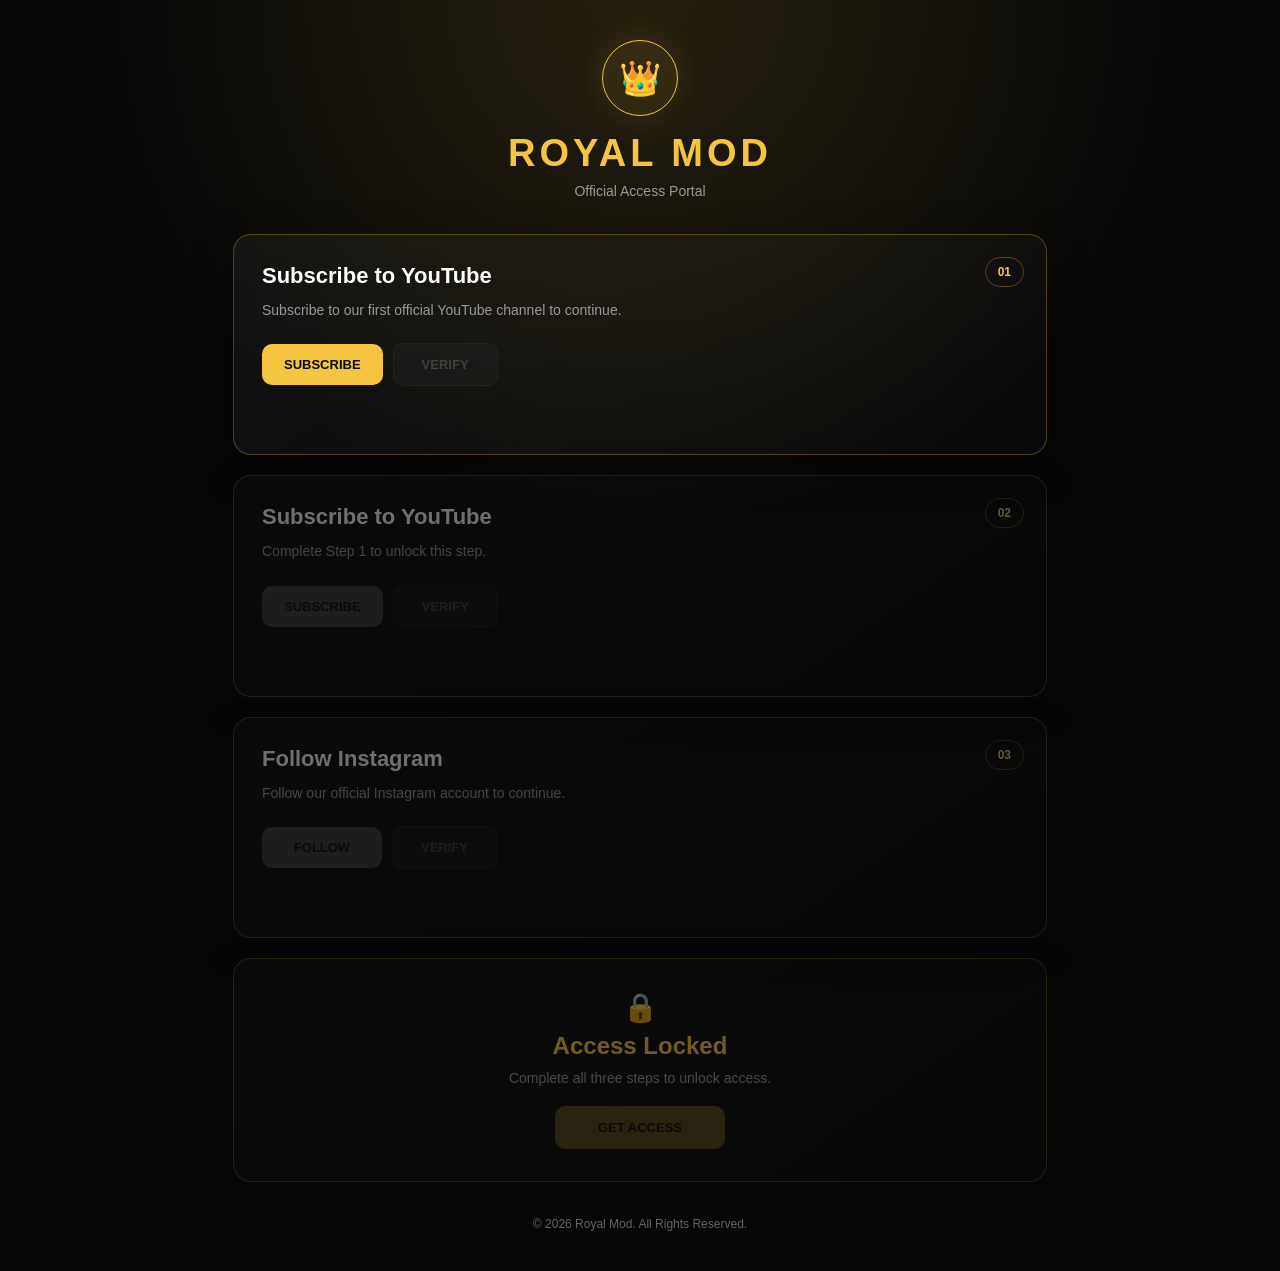
<file: index.html>
<!DOCTYPE html>
<html lang="en">

<head>

    <meta charset="UTF-8">

    <meta name="viewport"
          content="width=device-width, initial-scale=1.0">

    <title>Royal Mod | Official Access</title>

    <meta name="description"
          content="Royal Mod Official Access Portal">

    <link rel="stylesheet" href="./style.css">

</head>


<body>

<div class="container">


    <!-- ================= HEADER ================= -->

    <header>

        <div class="logo">
            👑
        </div>

        <h1>ROYAL MOD</h1>

        <p>Official Access Portal</p>

    </header>



    <!-- ================= STEP 1 ================= -->

    <section class="card active" id="step1">

        <span class="step-number">01</span>

        <h2>Subscribe to YouTube</h2>

        <p>
            Subscribe to our first official YouTube channel
            to continue.
        </p>


        <div class="buttons">

            <a
                id="subscribe1"
                class="action-btn"
                href="https://www.youtube.com/@Royal_mod-89"
                target="_blank"
                rel="noopener noreferrer"
                onclick="subscribeClicked(1)"
            >
                SUBSCRIBE
            </a>


            <button
                id="verify1"
                class="verify-btn"
                disabled
                onclick="verifyStep(1)"
            >
                VERIFY
            </button>

        </div>


        <div
            id="timer1"
            class="timer"
        ></div>

    </section>



    <!-- ================= STEP 2 ================= -->

    <section class="card locked"
             id="step2">

        <span class="step-number">02</span>

        <h2>Subscribe to YouTube</h2>

        <p>
            Complete Step 1 to unlock this step.
        </p>


        <div class="buttons">

            <a
                id="subscribe2"
                class="action-btn disabled"
                href="https://www.youtube.com/@Royalmod.2"
                target="_blank"
                rel="noopener noreferrer"
                onclick="subscribeClicked(2)"
            >
                SUBSCRIBE
            </a>


            <button
                id="verify2"
                class="verify-btn"
                disabled
                onclick="verifyStep(2)"
            >
                VERIFY
            </button>

        </div>


        <div
            id="timer2"
            class="timer"
        ></div>

    </section>



    <!-- ================= STEP 3 ================= -->

    <section class="card locked"
             id="step3">

        <span class="step-number">03</span>

        <h2>Follow Instagram</h2>

        <p>
            Follow our official Instagram account
            to continue.
        </p>


        <div class="buttons">

            <a
                id="follow3"
                class="action-btn disabled"
                href="https://www.instagram.com/royalmod_89"
                target="_blank"
                rel="noopener noreferrer"
                onclick="followClicked()"
            >
                FOLLOW
            </a>


            <button
                id="verify3"
                class="verify-btn"
                disabled
                onclick="verifyStep(3)"
            >
                VERIFY
            </button>

        </div>


        <div
            id="timer3"
            class="timer"
        ></div>

    </section>



    <!-- ================= ACCESS ================= -->

    <section
        class="access-box locked"
        id="accessBox"
    >

        <div class="lock-icon">
            🔒
        </div>

        <h2>Access Locked</h2>

        <p>
            Complete all three steps to unlock access.
        </p>


        <button
            id="accessBtn"
            disabled
            onclick="getAccess()"
        >
            GET ACCESS
        </button>

    </section>



    <!-- ================= FOOTER ================= -->

    <footer>

        <p>
            © 2026 Royal Mod. All Rights Reserved.
        </p>

    </footer>


</div>


<script src="./script.js"></script>

</body>

</html>
</file>
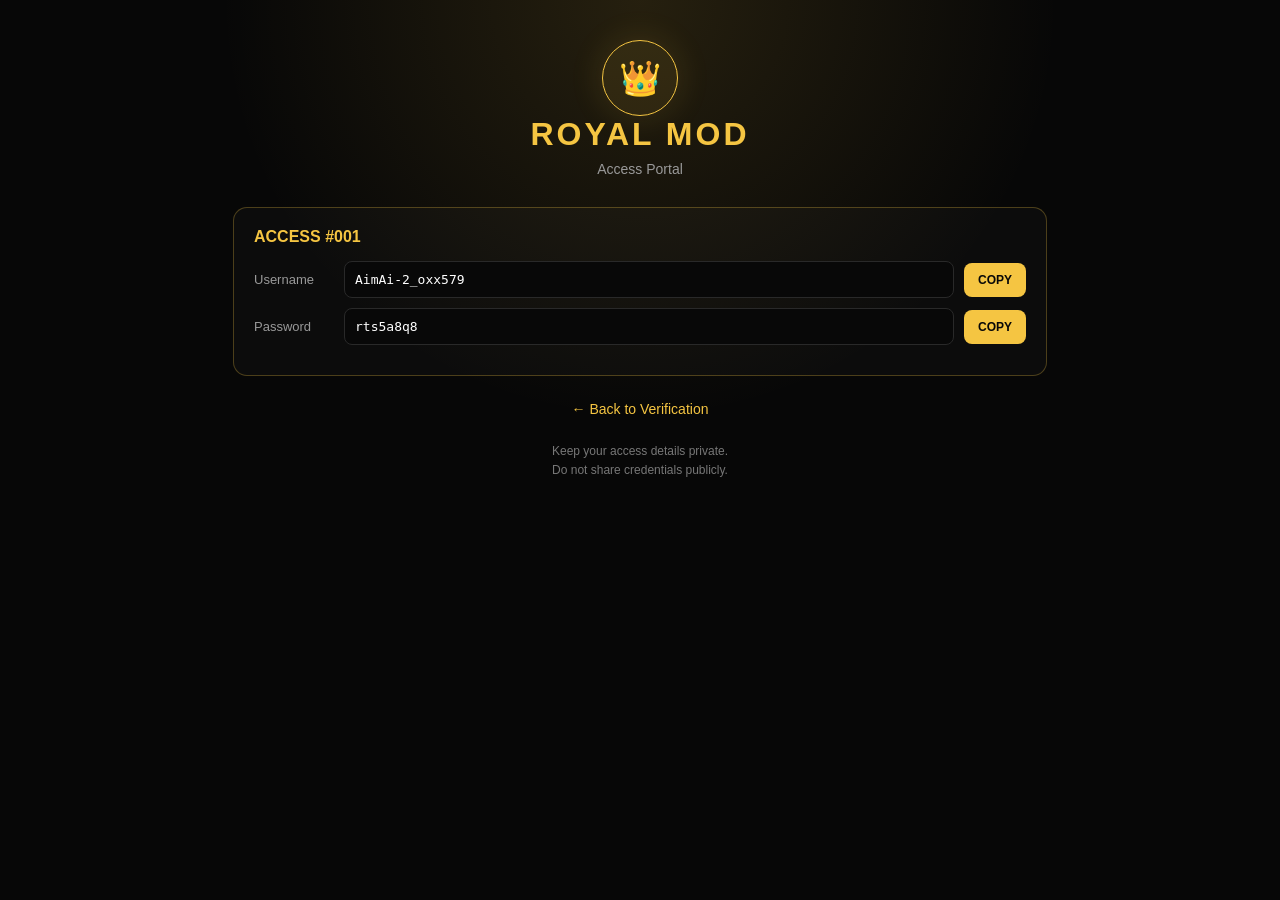
<file: access.html>
<!DOCTYPE html>
<html lang="en">
<head>
    <meta charset="UTF-8">
    <meta name="viewport" content="width=device-width, initial-scale=1.0">

    <title>Royal Mod | Access</title>

    <link rel="stylesheet" href="style.css">

    <style>
        .access-header {
            text-align: center;
            margin-bottom: 30px;
        }

        .access-header h1 {
            color: var(--gold);
            letter-spacing: 3px;
            margin-bottom: 8px;
        }

        .access-header p {
            color: var(--muted);
            font-size: 14px;
        }

        .account {
            background: rgba(255,255,255,0.025);
            border: 1px solid var(--border);
            border-radius: 14px;
            padding: 20px;
            margin-bottom: 15px;
        }

        .account-title {
            color: var(--gold);
            font-weight: bold;
            margin-bottom: 15px;
        }

        .credential {
            display: flex;
            align-items: center;
            gap: 10px;
            margin: 10px 0;
        }

        .credential-label {
            width: 80px;
            color: #999;
            font-size: 13px;
        }

        .credential-value {
            flex: 1;
            background: #080808;
            border: 1px solid #292929;
            border-radius: 8px;
            padding: 10px;
            color: white;
            font-family: monospace;
            overflow: hidden;
            word-break: break-all;
        }

        .copy-btn {
            background: var(--gold);
            color: #080808;
            border: none;
            border-radius: 8px;
            padding: 10px 14px;
            font-size: 12px;
            font-weight: bold;
            cursor: pointer;
        }

        .copy-btn:hover {
            background: var(--gold-light);
        }

        .back-btn {
            display: block;
            width: fit-content;
            margin: 25px auto 0;
            color: var(--gold);
            text-decoration: none;
            font-size: 14px;
        }

        .warning {
            text-align: center;
            color: #777;
            font-size: 12px;
            margin-top: 25px;
            line-height: 1.6;
        }
    </style>
</head>

<body>

<div class="container">

    <div class="access-header">

        <div class="logo">👑</div>

        <h1>ROYAL MOD</h1>

        <p>Access Portal</p>

    </div>


    <!-- ACCESS #001 -->

    <div class="account">

        <div class="account-title">
            ACCESS #001
        </div>

        <div class="credential">

            <div class="credential-label">
                Username
            </div>

            <div class="credential-value" id="user1">
                AimAi-2_oxx579
            </div>

            <button
                class="copy-btn"
                onclick="copyText('user1', this)"
            >
                COPY
            </button>

        </div>


        <div class="credential">

            <div class="credential-label">
                Password
            </div>

            <div class="credential-value" id="pass1">
                rts5a8q8
            </div>

            <button
                class="copy-btn"
                onclick="copyText('pass1', this)"
            >
                COPY
            </button>

        </div>

    </div>


    <a href="index.html" class="back-btn">
        ← Back to Verification
    </a>


    <div class="warning">
        Keep your access details private.<br>
        Do not share credentials publicly.
    </div>

</div>


<script>

function copyText(id, button) {

    const text = document.getElementById(id).innerText.trim();

    navigator.clipboard.writeText(text).then(() => {

        const oldText = button.innerText;

        button.innerText = "COPIED ✓";

        setTimeout(() => {
            button.innerText = oldText;
        }, 1500);

    });

}

</script>

</body>
</html>
</file>
<file: style.css>
/* =========================================
   ROYAL MOD
   MAIN STYLESHEET
========================================= */


* {
    margin: 0;
    padding: 0;
    box-sizing: border-box;
}


:root {

    --gold: #f5c542;

    --gold-light: #ffe27a;

    --background: #070707;

    --card: #111111;

    --border: rgba(245, 197, 66, 0.28);

    --text: #ffffff;

    --muted: #999999;

}


/* =========================================
   BODY
========================================= */

body {

    min-height: 100vh;

    font-family:
        Arial,
        Helvetica,
        sans-serif;

    color: var(--text);

    background:
        radial-gradient(
            circle at top,
            rgba(245, 197, 66, 0.13),
            transparent 38%
        ),
        var(--background);

}


/* =========================================
   MAIN CONTAINER
========================================= */

.container {

    width: 100%;

    max-width: 850px;

    margin: auto;

    padding: 40px 18px;

}


/* =========================================
   HEADER
========================================= */

header {

    text-align: center;

    margin-bottom: 35px;

}


.logo {

    width: 76px;

    height: 76px;

    display: flex;

    align-items: center;

    justify-content: center;

    margin: auto;

    border: 1px solid var(--gold);

    border-radius: 50%;

    font-size: 34px;

    background:
        rgba(245, 197, 66, 0.08);

    box-shadow:
        0 0 35px
        rgba(245, 197, 66, 0.14);

}


header h1 {

    margin-top: 16px;

    color: var(--gold);

    font-size: 38px;

    letter-spacing: 4px;

}


header p {

    margin-top: 8px;

    color: var(--muted);

    font-size: 14px;

}


/* =========================================
   CARDS
========================================= */

.card,
.access-box {

    position: relative;

    padding: 28px;

    margin-bottom: 20px;

    border: 1px solid var(--border);

    border-radius: 18px;

    background:
        linear-gradient(
            145deg,
            rgba(255,255,255,0.045),
            rgba(255,255,255,0.012)
        );

    box-shadow:
        0 12px 40px
        rgba(0,0,0,0.35);

    transition:
        0.3s ease;

}


/* =========================================
   LOCKED CARD
========================================= */

.card.locked {

    opacity: 0.42;

    filter: grayscale(0.4);

}


/* ACTIVE CARD */

.card.active {

    opacity: 1;

}


/* COMPLETED CARD */

.card.completed {

    opacity: 1;

    border-color:
        rgba(245,197,66,0.55);

}


/* =========================================
   STEP NUMBER
========================================= */

.step-number {

    position: absolute;

    top: 22px;

    right: 22px;

    padding: 7px 12px;

    border: 1px solid var(--border);

    border-radius: 20px;

    color: var(--gold);

    font-size: 12px;

    font-weight: bold;

}


/* =========================================
   HEADINGS
========================================= */

.card h2 {

    margin-bottom: 10px;

    padding-right: 60px;

    font-size: 22px;

}


.card p {

    margin-bottom: 22px;

    color: var(--muted);

    font-size: 14px;

    line-height: 1.6;

}


/* =========================================
   BUTTON AREA
========================================= */

.buttons {

    display: flex;

    align-items: center;

    gap: 10px;

}


/* =========================================
   SUBSCRIBE / FOLLOW
========================================= */

.action-btn {

    display: inline-flex;

    align-items: center;

    justify-content: center;

    min-width: 120px;

    padding: 13px 22px;

    border-radius: 10px;

    background: var(--gold);

    color: #080808;

    text-decoration: none;

    font-size: 13px;

    font-weight: bold;

    transition: 0.25s ease;

}


.action-btn:hover:not(.disabled) {

    background: var(--gold-light);

    transform: translateY(-2px);

    box-shadow:
        0 8px 25px
        rgba(245,197,66,0.20);

}


/* =========================================
   DISABLED ACTION BUTTON
========================================= */

.action-btn.disabled {

    opacity: 0.25;

    pointer-events: none;

    cursor: not-allowed;

    filter: grayscale(1);

}


/* =========================================
   VERIFY BUTTON
========================================= */

.verify-btn {

    min-width: 105px;

    padding: 13px 22px;

    border: 1px solid #333;

    border-radius: 10px;

    background: #202020;

    color: #777;

    font-size: 13px;

    font-weight: bold;

    cursor: not-allowed;

    transition: 0.25s ease;

}


.verify-btn:disabled {

    opacity: 0.45;

}


/* VERIFY READY */

.verify-btn.ready {

    border-color: var(--gold);

    color: var(--gold);

    cursor: pointer;

    opacity: 1;

}


.verify-btn.ready:hover {

    background:
        rgba(245,197,66,0.08);

}


/* =========================================
   TIMER
========================================= */

.timer {

    min-height: 22px;

    margin-top: 18px;

    color: var(--gold);

    font-size: 14px;

    font-weight: bold;

}


/* =========================================
   ACCESS BOX
========================================= */

.access-box {

    text-align: center;

    padding: 32px;

}


.access-box.locked {

    opacity: 0.45;

}


.lock-icon {

    font-size: 28px;

    margin-bottom: 8px;

}


.access-box h2 {

    margin-bottom: 10px;

    color: var(--gold);

}


.access-box p {

    margin-bottom: 20px;

    color: var(--muted);

    font-size: 14px;

}


/* =========================================
   GET ACCESS BUTTON
========================================= */

#accessBtn {

    min-width: 170px;

    padding: 14px 25px;

    border: none;

    border-radius: 10px;

    background: var(--gold);

    color: #080808;

    font-size: 13px;

    font-weight: bold;

    cursor: pointer;

}


#accessBtn:disabled {

    opacity: 0.30;

    cursor: not-allowed;

}


#accessBtn:not(:disabled):hover {

    background: var(--gold-light);

    transform: translateY(-2px);

}


/* =========================================
   FOOTER
========================================= */

footer {

    padding-top: 15px;

    text-align: center;

    color: #666;

    font-size: 12px;

}


/* =========================================
   MOBILE
========================================= */

@media (max-width: 600px) {

    .container {

        padding: 25px 14px;

    }


    header h1 {

        font-size: 30px;

        letter-spacing: 3px;

    }


    .card,
    .access-box {

        padding: 22px;

    }


    .card h2 {

        font-size: 19px;

    }


    .buttons {

        flex-direction: column;

        align-items: stretch;

    }


    .action-btn,
    .verify-btn {

        width: 100%;

    }


    .step-number {

        top: 18px;

        right: 18px;

    }

}
</file>
